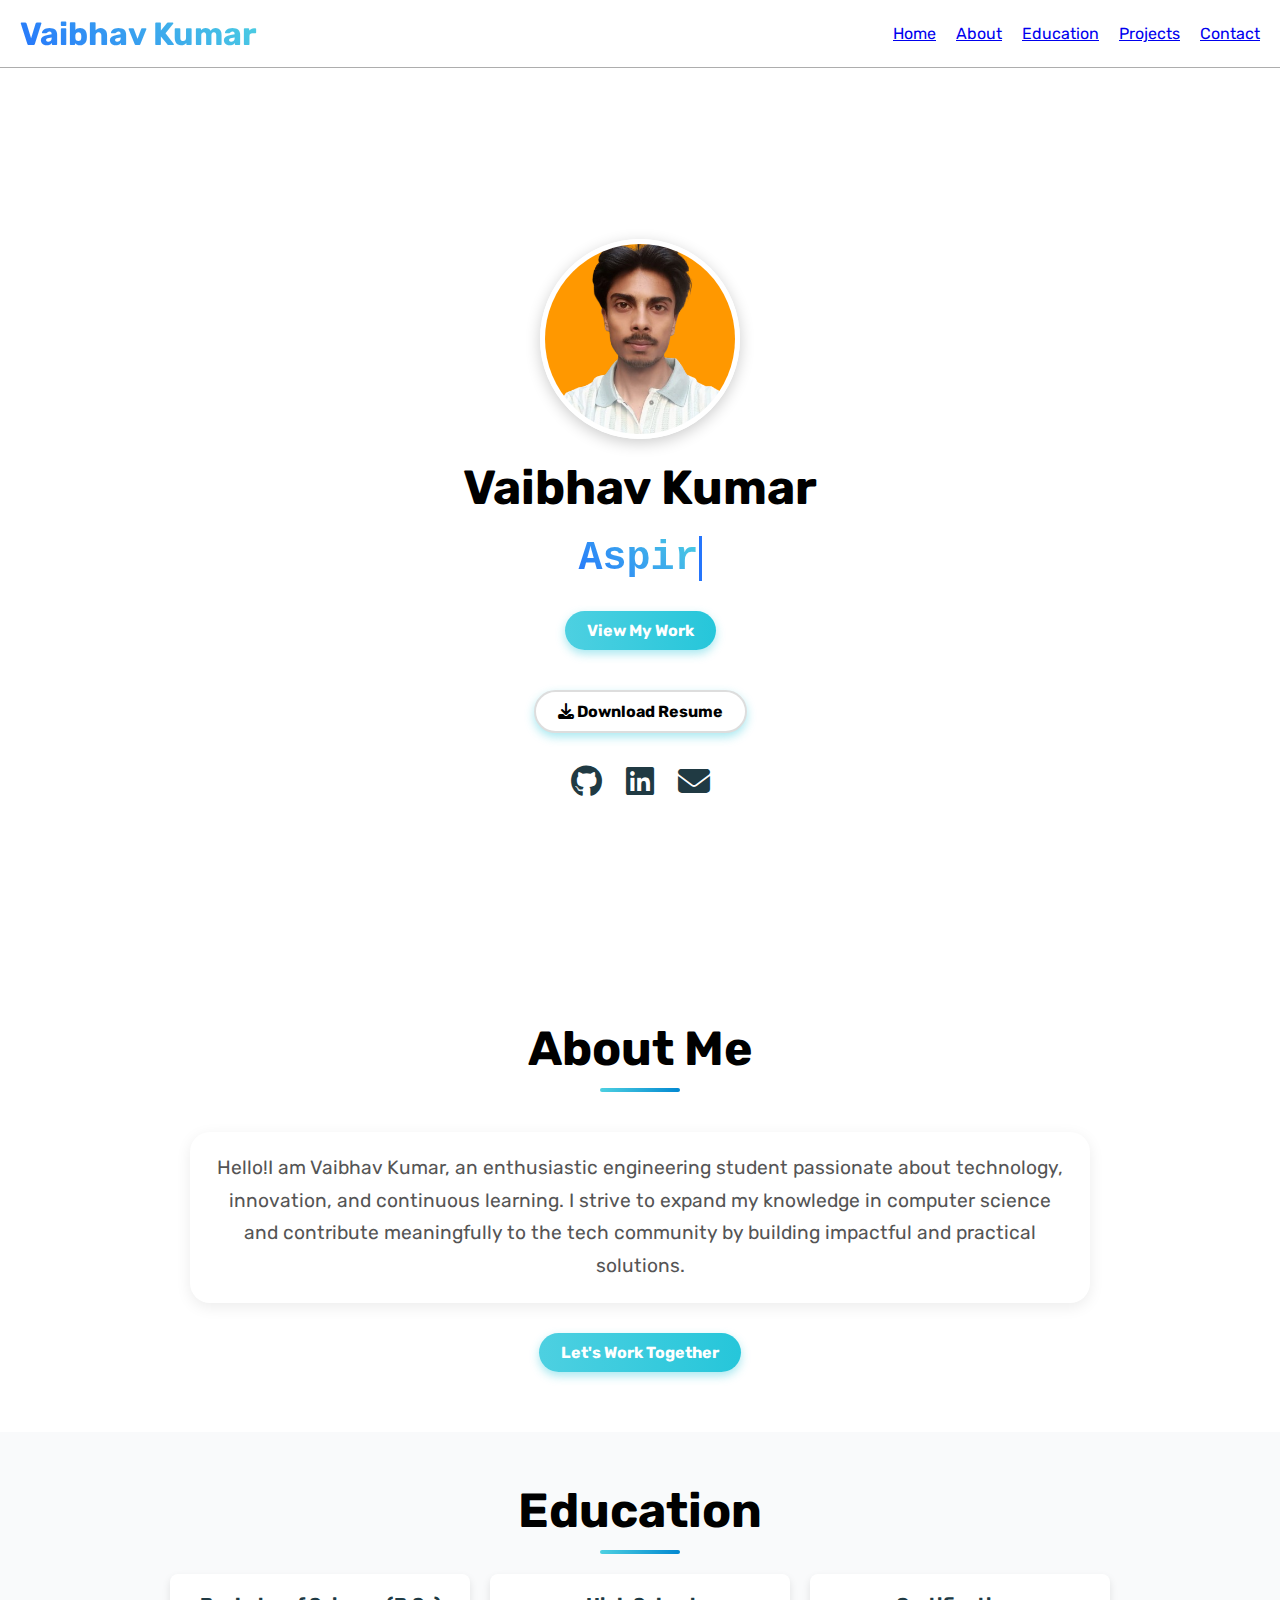
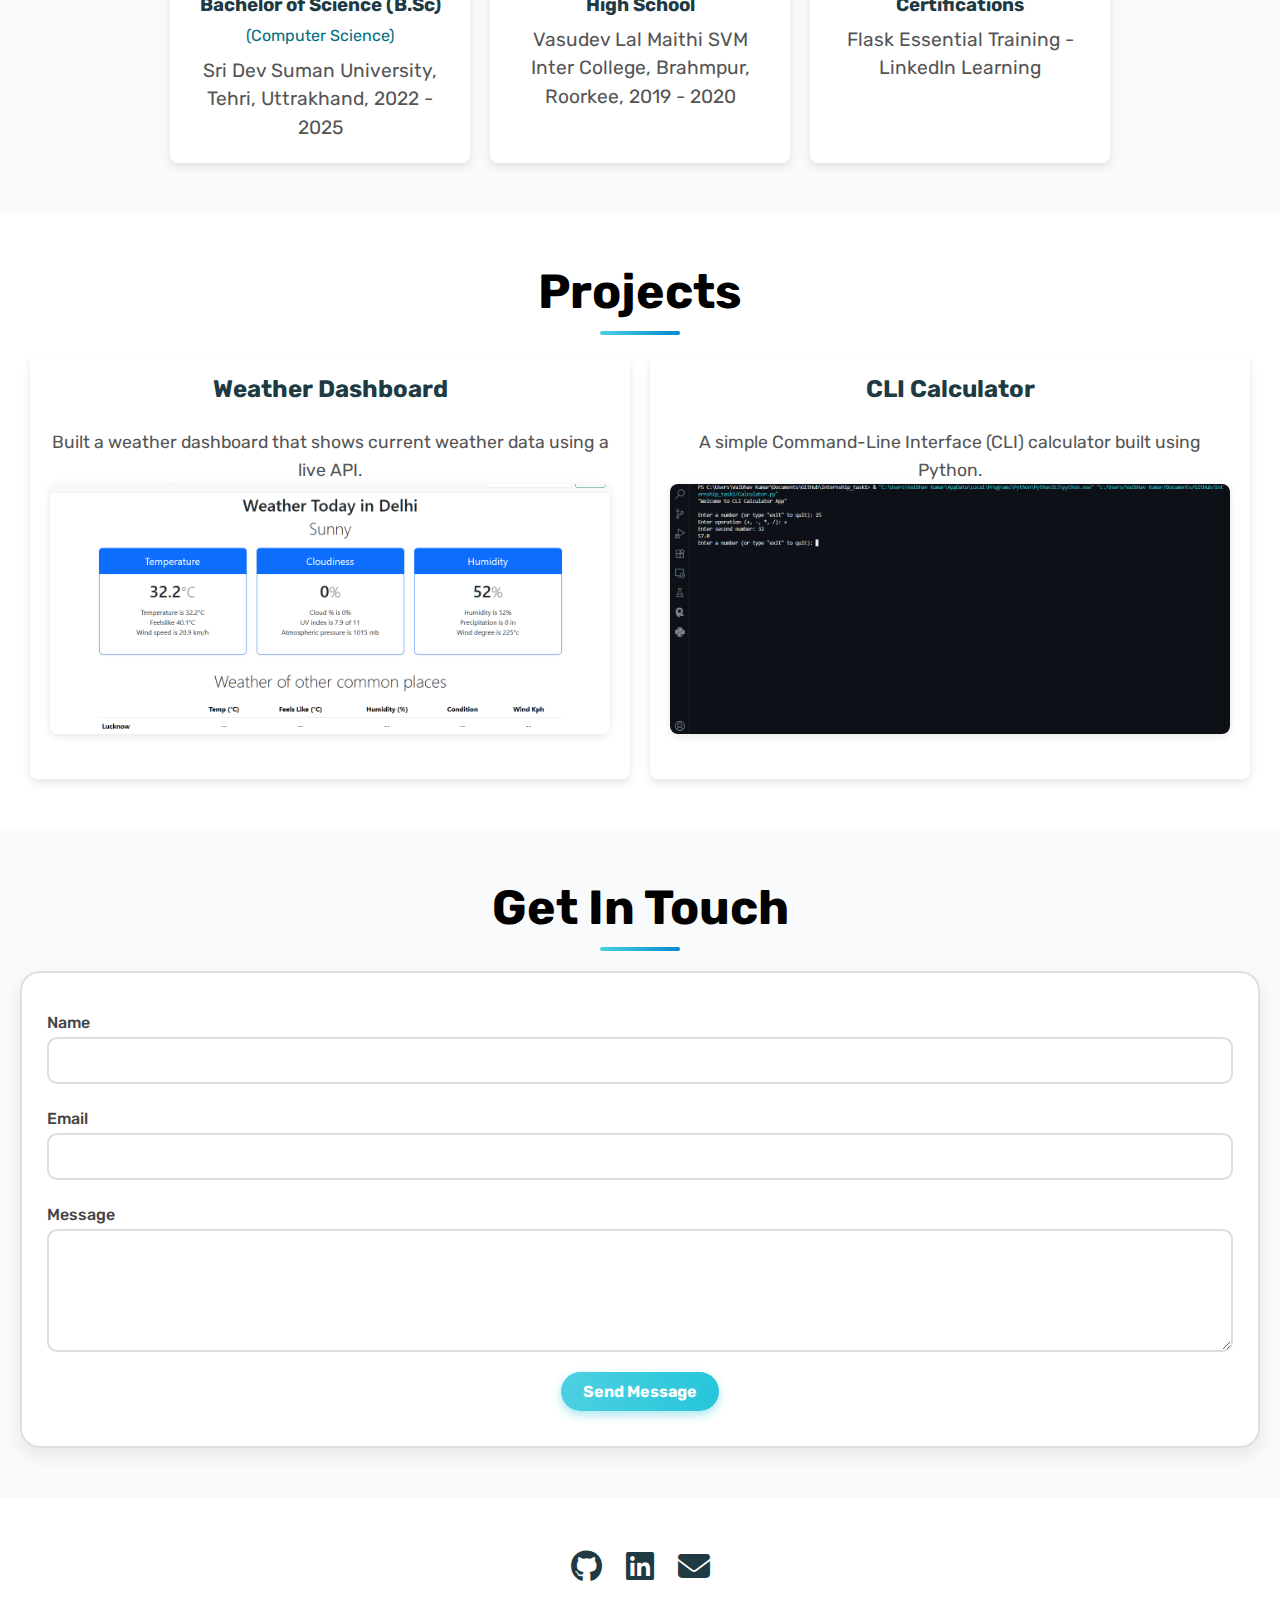
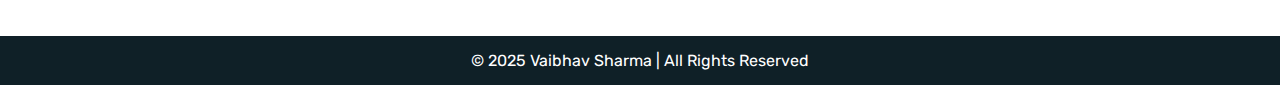
<file: index.html>
<!DOCTYPE html>
<html lang="en">

<head>
    <meta charset="UTF-8">
    <meta name="viewport" content="width=device-width, initial-scale=1.0">
    <title>Vaibhav's Portfolio</title>
    <link rel="stylesheet" href="assets/css/style.css">
    <link rel="preconnect" href="https://fonts.googleapis.com">
    <link rel="preconnect" href="https://fonts.gstatic.com" crossorigin>
    <link href="https://fonts.googleapis.com/css2?family=Rubik:ital,wght@0,300..900;1,300..900&display=swap"
        rel="stylesheet">
    <link rel="stylesheet" href="https://cdnjs.cloudflare.com/ajax/libs/font-awesome/6.5.0/css/all.min.css">
</head>

<body>

    <!-- Navbar -->
    <nav>
        <h1><a href="#home">Vaibhav Kumar</a></h1>
        <span class="menu-toggle">&#9776;</span>
        <ul>
            <li><a href="#home">Home</a></li>
            <li><a href="#about">About</a></li>
            <li><a href="#education">Education</a></li>
            <li><a href="#projects">Projects</a></li>
            <li><a href="#contact">Contact</a></li>
        </ul>
    </nav>

    <main>
        <!-- Hero Section -->
        <section id="home" class="hero">
            <div class="hero-content">
                <div class="profile-pic">
                    <img src="assets/images/myphoto.png" alt="Vaibhav's Photo">
                </div>
                <h1>Vaibhav Kumar</h1>
                <p>Aspiring Python Developer</p>
                <a href="#projects" class="btn">View My Work</a>
                <a href="assets/resume.pdf" id="btn_2" class="btn" target="_blank"><i class="fas fa-download"></i>
                    Download Resume</a>
                <div class="social-links">
                    <a href="https://github.com/Vaibhavk9675" target="_blank"><i class="fab fa-github"></i></a>
                    <a href="http://www.linkedin.com/in/vaibhavk9675" target="_blank"><i
                            class="fab fa-linkedin"></i></a>
                    <a href="mailto:vaibhav9756.kr@gmail.com"><i class="fas fa-envelope"></i></a>
                </div>
            </div>
        </section>

        <!-- About Section -->
        <section id="about" class="section">
            <h1>About Me</h1>
            <div class="about-card">
                <p>Hello!I am Vaibhav Kumar, an enthusiastic engineering student passionate about technology, innovation, and continuous learning. I strive to expand my knowledge in computer science and contribute meaningfully to the tech community by building impactful and practical solutions.</p>
            </div>
            <a href="#contact" class="btn">Let's Work Together</a>
        </section>

        <!-- Education Section -->
        <section class="section" id="education">
            <h1>Education</h1>
            <div class="education-cards">
                <div class="edu-card">
                    <h3>Bachelor of Science (B.Sc)</h3>
                    <h4>(Computer Science)</h4>
                    <p>Sri Dev Suman University, Tehri, Uttrakhand, 2022 - 2025</p>
                </div>
                <div class="edu-card">
                    <h3>High School</h3>
                    <p>Vasudev Lal Maithi SVM Inter College, Brahmpur, Roorkee, 2019 - 2020</p>
                </div>
                <div class="edu-card">
                    <h3>Certifications</h3>
                    <p>Flask Essential Training - LinkedIn Learning</p>
                </div>
            </div>
        </section>

        <!-- Projects Section -->
        <section id="projects" class="section">
            <h1>Projects</h1>
            <div class="projects-container">
                <div class="project-card">
                    <h2>Weather Dashboard</h2>
                    <p>Built a weather dashboard that shows current weather data using a live API.</p>
                    <img src="assets/images/project1-screenshot.png" alt="Weather Dashboard" class="project-img">
                </div>
                <div class="project-card">
                    <h2>CLI Calculator</h2>
                    <p>A simple Command-Line Interface (CLI) calculator built using Python.</p>
                    <img src="assets/images/project2-screenshot.png" alt="CLI Calculator" class="project-img">
                </div>
                <!-- <div class="project-card">
                    <h3>Todo App</h3>
                    <img src="assets/images/project3-screenshot.png" alt="Todo App" class="project-img">
                    <p>A beginner-friendly Command Line ToDo App in Python. Allows users to manage tasks and file
                        saving.</p>
                    
                </div> -->
            </div>
        </section>


        <!-- Contact Section -->
        <section id="contact" class="section">
            <h1>Get In Touch</h1>
            <div class="contact-card">
                <form id="contact-form" action="https://formspree.io/f/xldlyyee" method="POST">
                    <label for="name">Name</label>
                    <input type="text" id="name" name="name" required>

                    <label for="email">Email</label>
                    <input type="email" id="email" name="email" required>

                    <label for="message">Message</label>
                    <textarea id="message" name="message" rows="5" required></textarea>

                    <button type="submit" class="btn">Send Message</button>
                </form>

                <!-- ✅ Success/Error Message -->
                <p id="form-status" style="display:none; margin-top:15px; font-weight:bold;"></p>
            </div>
        </section>



        <!-- Links Section -->
        <section id="links" class="section">
            <div class="social-links">
                <a href="https://github.com/Vaibhavk9675" target="_blank"><i class="fab fa-github"></i></a>
                <a href="http://www.linkedin.com/in/vaibhavk9675" target="_blank"><i class="fab fa-linkedin"></i></a>
                <a href="mailto:vaibhav9756.kr@gmail.com"><i class="fas fa-envelope"></i></a>
            </div>
        </section>
    </main>

    <!-- Footer -->
    <footer>
        <p>© 2025 Vaibhav Sharma | All Rights Reserved</p>
    </footer>

    <!-- External JS -->
    <script src="assets/js/script.js"></script>
</body>

</html>
</file>
<file: assets/css/style.css>
/* =========================
   Global Styles
========================= */
* {
    margin: 0;
    padding: 0;
    box-sizing: border-box;
    scroll-behavior: smooth;
    font-family: "Rubik", sans-serif;
}

body {
    height: 100%;
    background: #fff;
}

main {
    padding-top: 70px;
    /* account for fixed navbar */
}

/* =========================
   Navbar
========================= */
nav {
    background: white;
    padding: 12px 20px;
    display: flex;
    justify-content: space-between;
    align-items: center;
    position: fixed;
    width: 100%;
    top: 0;
    height: 68px;
    z-index: 9999;
    border-bottom: 1.5px solid rgb(173, 173, 173);
    /* box-shadow: 0 5px 9px rgba(0, 0, 0, 0.20); */
}

.menu-toggle {
    font-size: 28px;
    cursor: pointer;
    display: none;
    /* hidden on desktop */
    color: #000 !important;
    /* always black */
    z-index: 1001;
}

/* When active (menu open → shows ✖) */
.menu-toggle.active {
    color: #000 !important;
    /* keep close icon black too */
}


nav h1 a {
    background: linear-gradient(45deg, #2575fc, #4dd0e1);
    -webkit-background-clip: text;
    -webkit-text-fill-color: transparent;
    text-decoration: none;
    font-size: 2rem;
}

nav ul {
    list-style: none;
    display: flex;
    gap: 20px;
}

.nav-links a {
    color: black;
    text-decoration: none;
    padding: 8px 12px;
    border-radius: 4px;
    transition: background 0.5s;
    font-size: 16px;
    font-weight: 400px
}

nav ul li a:hover {
    background: linear-gradient(45deg, #2575fc, #4dd0e1);
    -webkit-background-clip: text;
    -webkit-text-fill-color: transparent;
}

.nav-links {
    list-style: none;
    display: flex;
    gap: 30px;
    /* space between links */
    padding: 0;
    margin: 0;
}

.nav-links a {
    position: relative;
    text-decoration: none;
    padding: 8px 12px;
    border-radius: 4px;
    transition: background 0.5s;
    font-size: 18px;
    font-weight: 400px
}

/* Create the underline using pseudo-element */
.nav-links a::after {
    content: '';
    position: absolute;
    left: 0;
    bottom: 0;
    width: 0;
    /* start with 0 width */
    height: 2px;
    /* thickness of underline */
    background: #2575fc;
    /* underline color */
    transition: width 0.5s ease;
}

/* On hover, expand the underline */
.nav-links a:hover::after {
    width: 100%;
}


.menu-toggle {
    display: none;
    font-size: 1.8rem;
    color: #e0f7fa;
    cursor: pointer;
}

/* =========================
   Hero Section
========================= */
.hero {
    display: flex;
    justify-content: center;
    align-items: center;
    height: 100vh;
    text-align: center;
    padding: 20px;
    position: relative;
    overflow: hidden;
    /* background: white; */
}

/* Blobs for hero section */
.hero>.blob {
    position: absolute;
    border-radius: 50%;
    filter: blur(60px);
    opacity: 1;
    z-index: 0;
    /* behind content */
}

.hero>.blob1 {
    top: 10px;
    left: 150px;
    width: 350px;
    height: 350px;
    background: radial-gradient(circle at center, #6ec1e4, transparent 50%);
}

.hero>.blob2 {
    bottom: 48px;
    right: 10px;
    width: 250px;
    height: 450px;
    background: radial-gradient(circle at center, #f48fb1, transparent 50%);
}

.hero>.blob3 {
    top: 50%;
    left: 300px;
    width: 350px;
    height: 350px;
    background: radial-gradient(circle at center, #a29bfe, transparent 50%);
}

.hero>.blob4 {
    bottom: 80%;
    right: 80px;
    width: 300px;
    height: 250px;
    background: radial-gradient(circle at center, #55efc4, transparent 50%);
}


/* .hero::before {
    content: "";
    position: absolute;
    top: -50%;
    left: -50%;
    width: 200%;
    height: 200%;
    background: radial-gradient(circle, rgba(77, 208, 225, 0.1), transparent 70%);
    animation: moveBg 10s linear infinite;
    pointer-events: none;
    z-index: 0;
} */

/* @keyframes moveBg {
    0% {
        transform: translate(0, 0);
    }

    50% {
        transform: translate(50px, 50px);
    }

    100% {
        transform: translate(0, 0);
    }
} */

.hero-content {
    position: relative;
    z-index: 1;
    display: flex;
    flex-direction: column;
    align-items: center;
    gap: 20px;
}

.profile-pic {
    width: 200px;
    height: 200px;
    border-radius: 50%;
    overflow: hidden;
    border: 5px solid white;
    box-shadow: 0 4px 15px rgba(0, 0, 0, 0.2);
    animation: float 4s ease-in-out infinite;
}

@keyframes float {
    0% {
        transform: translateY(0);
    }

    50% {
        transform: translateY(-10px);
    }

    100% {
        transform: translateY(0);
    }
}

.profile-pic img {
    width: 100%;
    height: 100%;
    object-fit: cover;
}

.hero-content h1 {
    font-size: 3rem;
    font-weight: bold;
}

/* .hero-content p {
    font-size: 1.3rem;
    color: #555;
} */

.hero-content p {
    font-family: monospace;
    font-weight: bold;
    font-size: 2.5rem;
    border-right: 3px solid #2575fc;
    white-space: nowrap;
    display: inline-block;
    overflow: hidden;
    background: linear-gradient(45deg, #2575fc, #4dd0e1);
    -webkit-background-clip: text;
    -webkit-text-fill-color: transparent;
}

@keyframes blink {

    0%,
    50%,
    100% {
        border-color: #2575fc;
    }

    25%,
    75% {
        border-color: transparent;
    }
}

/* =========================
   Buttons
========================= */
.btn {
    background: linear-gradient(90deg, #4dd0e1, #26c6da);
    color: #fff;
    font-size: 1rem;
    font-weight: bold;
    padding: 10px 22px;
    border: none;
    border-radius: 25px;
    cursor: pointer;
    text-decoration: none;
    display: inline-block;
    margin: 10px auto;
    box-shadow: 0 4px 10px rgba(38, 198, 218, 0.4);
    transition: all 0.3s ease;
}

.btn:hover {
    background: linear-gradient(90deg, #26c6da, #00acc1);
    box-shadow: 0 6px 15px rgba(0, 172, 193, 0.5);
    transform: translateY(-2px);
}

#btn_2 {
    background: #fff;
    color: #000;
    border: 2px solid #ddd;
}

#btn_2:hover {
    border: 2px solid #aaa;
}

/* =========================
   Section Titles
========================= */

.section {
    padding: 50px 20px;
    text-align: center;
}

.section h1 {
    margin-bottom: 20px;
    padding-bottom: 15px;
    font-size: 3rem;
    font-weight: bolder;
    color: #000;
    position: relative;
    display: inline-block;
}

.section h1::after {
    content: "";
    position: absolute;
    left: 50%;
    bottom: 0;
    transform: translateX(-50%);
    width: 80px;
    height: 4px;
    background: linear-gradient(90deg, #4dd0e1, #0288d1);
    border-radius: 2px;
}

/* =========================
   Projects
========================= */
.projects-container {
    display: flex;
    flex-wrap: wrap;
    gap: 20px;
    justify-content: center;
}

.project-card {
    background: #fff;
    border-radius: 8px;
    box-shadow: 0 4px 8px rgba(0, 0, 0, 0.1);
    padding: 20px;
    width: 600px;
    max-width: 90%;
    transition: transform 0.3s ease, box-shadow 0.3s ease;
    display: flex;
    flex-direction: column;
    /* ✅ ensures content flows vertically */
    justify-content: space-between;
}

.project-card:hover {
    transform: translateY(-5px);
    box-shadow: 0px 6px 20px rgba(0, 0, 0, 0.12);
}

.project-card h2 {
    margin-bottom: 25px;
    /* ✅ space before image */
    color: #203a43;
}

.project-img {
    width: 100%;
    height: 250px;
    border-radius: 8px;
    margin-bottom: 25px;
    object-fit: cover;
    box-shadow: 0 2px 8px rgba(0, 0, 0, 0.1);
}

.project-card p {
    margin-top: auto;
    /* ✅ pushes description text to bottom */
    font-size: 1.1rem;
    color: #555;
    line-height: 1.6;
}


/* =========================
   Social Links
========================= */
.social-links a {
    font-size: 2rem;
    color: #203a43;
    margin: 0 10px;
    transition: color 0.3s;
}

.social-links a:hover {
    color: #4dd0e1;
}


/* =========================
   Skills Section
========================= */

#skills {
    background: #F9FAFB;
    padding: 60px 20px;
}

#skills .section-header {
    text-align: center;
    margin-bottom: 10px;
}

#skills .section-title {
    font-size: 2.5rem;
    font-weight: bold;
    color: #203a43;
}

#skills .section-divider {
    width: 80px;
    height: 4px;
    background: linear-gradient(90deg, #4dd0e1, #0288d1);
    margin: 15px auto;
    border-radius: 3px;
}

#skills .section-description {
    font-size: 1.1rem;
    color: #555;
    margin-top: 10px;
}

/* Skill Categories Grid */
.skills-grid {
    display: grid;
    grid-template-columns: repeat(auto-fit, minmax(280px, 1fr));
    gap: 30px;
}

.skill-category h3 {
    margin-bottom: 20px;
    font-size: 1.3rem;
    color: #026e7f;
    border-left: 4px solid #4dd0e1;
    padding-left: 10px;
}

.skill-item {
    margin-bottom: 20px;
}

.skill-info {
    display: flex;
    justify-content: space-between;
    font-size: 0.95rem;
    margin-bottom: 6px;
    color: #333;
}

.skill-bar {
    background: #e0e0e0;
    height: 10px;
    border-radius: 8px;
    overflow: hidden;
}

.skill-progress {
    height: 100%;
    width: 0;
    background: linear-gradient(90deg, #4dd0e1, #0288d1);
    border-radius: 8px;
    transition: width 1.5s ease-in-out;
}

/* Card Style for Circular Skills */
.card-style {
    background: #fff;
    border-radius: 16px;
    box-shadow: 0px 6px 18px rgba(0, 0, 0, 0.08);
    padding: 30px 20px;
    max-width: 1200px;
    margin: 40px auto;
    transition: transform 0.3s ease, box-shadow 0.3s ease;
}

.card-style:hover {
    transform: translateY(-5px);
    box-shadow: 0px 10px 22px rgba(0, 0, 0, 0.12);
}

.card-style h3 {
    font-size: 1.6rem;
    color: #203a43;
    margin-bottom: 25px;
}

.category-card {
    background: #fff;
    border-radius: 16px;
    box-shadow: 0px 6px 18px rgba(0, 0, 0, 0.08);
    padding: 30px 20px;
    width: 400px;
    margin: 40px auto;
    transition: transform 0.3s ease, box-shadow 0.3s ease;
}

.category-card:hover {
    transform: translateY(-5px);
    box-shadow: 0px 10px 22px rgba(0, 0, 0, 0.12);
}

.category-card h3 {
    font-size: 1.6rem;
    color: #203a43;
    margin-bottom: 25px;
}

.circular-grid {
    display: grid;
    grid-template-columns: repeat(auto-fit, minmax(160px, 1fr));
    gap: 30px;
    justify-items: center;
}

.circular-skill {
    text-align: center;
}

.circular-progress {
    --progress: 0%;
    width: 120px;
    height: 120px;
    border-radius: 50%;
    background: conic-gradient(#4dd0e1 var(--progress), #e0e0e0 0);
    display: flex;
    align-items: center;
    justify-content: center;
    margin: auto;
    font-weight: bold;
    font-size: 18px;
    color: #203a43;
    transition: background 1.5s linear;
    position: relative;
    margin-bottom: 25px;
    margin-top: 10px;
}

.circular-progress .percentage {
    position: absolute;
    font-size: 1rem;
}

/* Responsive */
@media (max-width: 768px) {
    #skills {
        padding: 40px 30px;
    }

    #skills .section-title {
        font-size: 2.5rem;
    }

    .circular-progress {
        width: 90px;
        height: 90px;
        font-size: 14px;
    }

    .circular-progress .percentage {
        font-size: 0.9rem;
    }

    .category-card {
        background: #fff;
        border-radius: 16px;
        box-shadow: 0px 6px 18px rgba(0, 0, 0, 0.08);
        padding: 30px 20px;
        width: 300px;
        margin: 40px auto;
        transition: transform 0.3s ease, box-shadow 0.3s ease;
    }
}

/* =========================
   Education
========================= */
#education {
    background: #F9FAFB;
}

.education-cards {
    display: flex;
    flex-wrap: wrap;
    gap: 20px;
    justify-content: center;
}

.edu-card {
    background: #fff;
    border-radius: 8px;
    box-shadow: 0 4px 8px rgba(0, 0, 0, 0.1);
    padding: 20px;
    width: 300px;
    transition: transform 0.3s ease, box-shadow 0.3s ease;
}

.edu-card:hover {
    transform: translateY(-5px);
    box-shadow: 0px 6px 20px rgba(0, 0, 0, 0.12);
}

.edu-card h3 {
    margin-bottom: 10px;
    color: #203a43;
}

.edu-card h4 {
    margin-bottom: 12px;
    color: #026e7f;
    font-weight: normal;
}

.edu-card p {
    color: #555;
    line-height: 1.5;
    font-size: 1.2rem;
}


/* =========================
   About Section
========================= */
.about-card {
    background: #fff;
    border-radius: 20px;
    box-shadow: 0px 4px 15px rgba(0, 0, 0, 0.08);
    padding: 20px;
    max-width: 900px;
    margin: 20px auto;
}

.about-card p {
    color: #555;
    line-height: 1.7;
    font-size: 1.2rem;
}

.about-card h2 {
    margin: 10px;
    font-size: 2em;
}

.card2-container {
    display: flex;
    /* Enables side-by-side layout */
    gap: 10px;
    /* Space between cards */
    justify-content: center;
    /* Center cards horizontally */
    flex-wrap: wrap;
    /* Wrap to next line on small screens */
}

.about-card2 {
    background: #fff;
    border-radius: 20px;
    box-shadow: 0px 4px 15px rgba(0, 0, 0, 0.08);
    padding: 20px;
    width: 300px;
    height: 300px;
    margin: 20px 20px;
    transition: transform 0.3s ease, box-shadow 0.3s ease;
}

.about-card2 p {
    color: #555;
    line-height: 1.3;
    font-size: 1.2rem;
    margin-top: 10px;
}

.about-card2:hover {
    transform: translateY(-5px);
    box-shadow: 0px 6px 20px rgba(0, 0, 0, 0.12);
}

.gradient-icon {
    font-size: 50px;
    /* adjust size */
    margin: 20px;
    background: linear-gradient(45deg, #2575fc, #4dd0e1);
    /* gradient colors */
    -webkit-background-clip: text;
    -webkit-text-fill-color: transparent;
}


/* =========================
   Contact Section
========================= */
#contact {
    background: #F9FAFB;
    padding: 50px 20px;
    text-align: center;
}

.contact-container {
    display: flex;
    flex-wrap: wrap;
    gap: 30px;
    justify-content: center;
    align-items: flex-start;
    max-width: 1000px;
    margin: 0 auto;
    text-align: left;
    /* keeps left/right layout clean */
}

/* Left Column (Intro + Info Cards) */
.left-contact {
    flex: 1 1 35%;
    display: flex;
    flex-direction: column;
    gap: 25px;
}

/* Contact Intro */
.contact-intro {
    margin-bottom: 10px;
}

.contact-intro h2 {
    font-size: 2rem;
    color: #203a43;
    margin-bottom: 12px;
}

.contact-intro p {
    font-size: 1.1rem;
    color: #555;
    line-height: 1.6;
}

/* Info Cards */
.info-cards {
    display: flex;
    flex-direction: column;
    gap: 20px;
}

.info-cards .contact-card h3 {
    font-size: 1.2rem;
    margin-bottom: 10px;
    color: #203a43;
    display: flex;
    align-items: center;
    gap: 10px;
}

.info-cards .contact-card p {
    font-size: 1rem;
    color: #555;
    margin: 0;
}

.info-cards .contact-card a {
    font-size: 1rem;
    color: #555;
    text-decoration: none;
}

/* Contact Form (Right Side) */
.form-card {
    flex: 1 1 55%;
}

.contact-card {
    background: #ffffff;
    border-radius: 20px;
    border: 2px solid #e0e0e0;
    box-shadow: 0px 8px 18px rgba(0, 0, 0, 0.08);
    padding: 25px;
    text-align: left;
}

.contact-card form {
    display: flex;
    flex-direction: column;
}

.contact-card label {
    margin-top: 15px;
    margin-bottom: 5px;
    font-size: 1rem;
    font-weight: 500;
    color: #444;
}

.contact-card input,
.contact-card textarea {
    padding: 12px;
    border: 2px solid #ddd;
    border-radius: 10px;
    outline: none;
    font-size: 1rem;
    margin-bottom: 10px;
}

.contact-card input:focus,
.contact-card textarea:focus {
    border-color: #4dd0e1;
}

.contact-card textarea {
    resize: vertical;
    min-height: 120px;
}

/* Responsive */
@media (max-width: 768px) {
    .contact-container {
        flex-direction: column;
    }

    .form-card,
    .left-contact {
        width: 100%;
    }
}

#backToTop {
    position: fixed;
    bottom: 30px;
    right: 30px;
    z-index: 1000;
    background: linear-gradient(135deg, #007bff, #00c6ff);
    /* stylish gradient */
    color: #fff;
    border: none;
    outline: none;
    padding: 14px;
    border-radius: 50%;
    font-size: 20px;
    cursor: pointer;
    display: none;
    /* hidden by default */
    box-shadow: 0 6px 12px rgba(0, 0, 0, 0.25);
    transition: transform 0.3s ease, box-shadow 0.3s ease;
}

#backToTop:hover {
    transform: translateY(-4px) scale(1.1);
    box-shadow: 0 8px 16px rgba(0, 0, 0, 0.3);
}

#backToTop i {
    pointer-events: none;
    /* ensures icon click works with button */
}


/* =========================
   Footer
========================= */
footer {
    background: #0f2027;
    color: #fff;
    padding: 15px;
    text-align: center;
}

/* =========================
   Responsive
========================= */
@media (max-width: 720px) {
    .menu-toggle {
        display: block;
    }

    .nav-links {
        flex-direction: column;
        position: fixed;
        top: 0;
        right: -100%;
        /* hide offscreen */
        width: 70%;
        height: 100vh;
        background: #fff;
        padding: 60px 20px;
        box-shadow: -4px 0 20px rgba(0, 0, 0, 0.15);
        transition: right 0.4s ease-in-out;
        z-index: 1000;
    }

    .nav-links.active {
        right: 0;
        /* slides in */
    }

    .nav-links li {
        margin: 15px 0;
    }

    /* Overlay */
    .overlay {
        position: fixed;
        top: 0;
        left: 0;
        width: 100%;
        height: 100%;
        background: rgba(0, 0, 0, 0.4);
        opacity: 0;
        visibility: hidden;
        transition: all 0.3s ease;
        z-index: 900;
    }

    .overlay.show {
        opacity: 1;
        visibility: visible;
    }

    /* Hamburger → "X" animation */
    .menu-toggle.active::before {
        content: "✖";
        /* cross */
        font-size: 28px;
    }

    .menu-toggle.active {
        color: #000;
        /* stays black */
    }

    .projects-container {
        flex-direction: column;
        align-items: center;
    }

    .profile-pic {
        width: 200;
        height: 200px;
    }

    .hero-content h1 {
        font-size: 2rem;
    }

    .hero-content p {
        font-size: 1rem;
    }

    .project-card {
        width: 100%;
        max-width: 90%;
    }

    .hero>.blob1 {
        top: 15px;
        left: -150px;
        width: 400px;
        height: 400px;
        background: radial-gradient(circle at center, #6ec1e4, transparent 50%);
    }

    .hero>.blob2 {
        bottom: 48px;
        right: 10px;
        width: 250px;
        height: 450px;
        background: radial-gradient(circle at center, #f48fb1, transparent 50%);
    }

    .hero>.blob3 {
        top: 50%;
        left: -200px;
        width: 350px;
        height: 350px;
        background: radial-gradient(circle at center, #a29bfe, transparent 50%);
    }

    .hero>.blob4 {
        bottom: 40%;
        right: -50px;
        width: 300px;
        height: 250px;
        background: radial-gradient(circle at center, #55efc4, transparent 50%);
    }

    .project-img {
        width: auto;
        height: 300px;
        border-radius: 8px;
        margin-bottom: 25px;
        object-fit: cover;
        box-shadow: 0 2px 8px rgba(0, 0, 0, 0.1);
    }
    .project-card {
       height: 500px
    }

}

/* =========================
   Scrollbar
========================= */
html::-webkit-scrollbar {
    width: 6px;
}

html::-webkit-scrollbar-thumb {
    background: rgba(0, 0, 0, 0.3);
}
</file>
